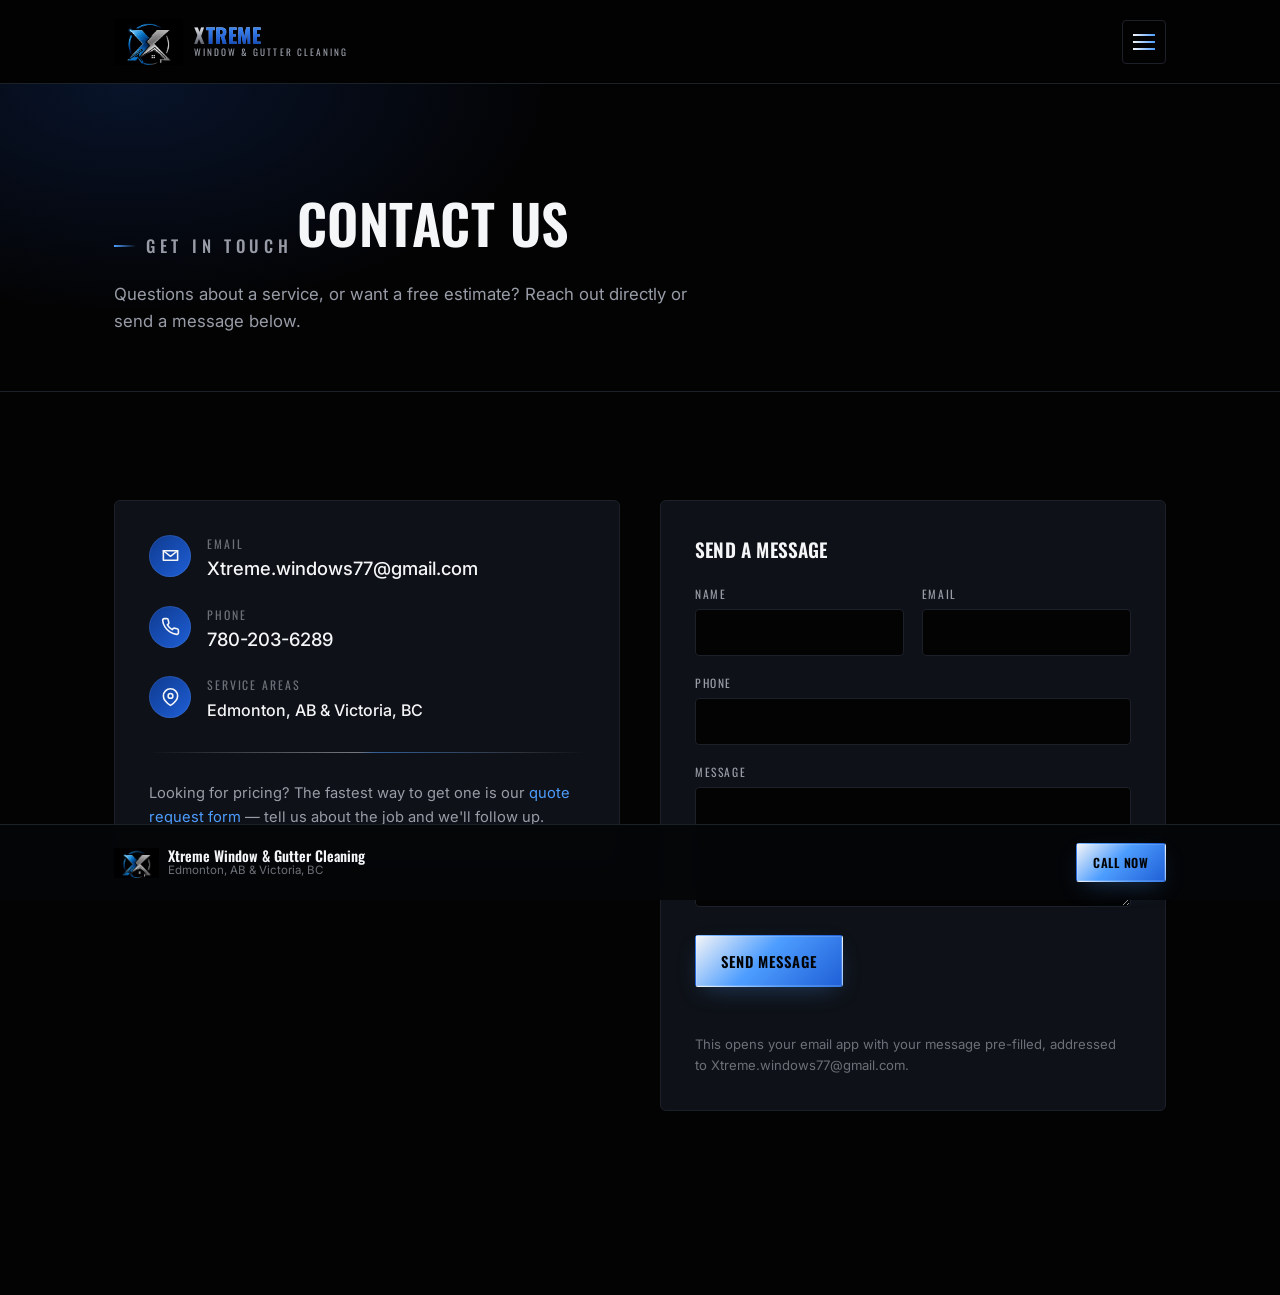
<file: contact.html>
<!DOCTYPE html>
<html lang="en">
<head>
<meta charset="UTF-8">
<meta name="viewport" content="width=device-width, initial-scale=1.0">
<title>Contact | Xtreme Window & Gutter Cleaning</title>
<meta name="description" content="Contact Xtreme Window & Gutter Cleaning — Edmonton, AB and Victoria, BC. Xtreme.windows77@gmail.com / 780-203-6289.">
<link rel="icon" href="assets/logo-mark.png">
<link rel="preconnect" href="https://fonts.googleapis.com">
<link rel="preconnect" href="https://fonts.gstatic.com" crossorigin>
<link href="https://fonts.googleapis.com/css2?family=Oswald:wght@400;500;600;700&family=Inter:wght@400;500;600&display=swap" rel="stylesheet">
<link rel="stylesheet" href="styles.css">
</head>
<body>

<!-- ============ HEADER ============ -->
<header class="site-header">
  <div class="wrap">
    <a href="index.html" class="brand">
      <img src="assets/logo-mark.png" alt="Xtreme Window & Gutter Cleaning logo">
      <span class="brand-text">
        <span class="name">X<span>TREME</span></span>
        <span class="sub">Window &amp; Gutter Cleaning</span>
      </span>
    </a>
    <button class="menu-btn" aria-label="Open menu" aria-expanded="false">
      <span></span><span></span><span></span>
    </button>
  </div>
</header>

<!-- ============ NAV OVERLAY ============ -->
<nav class="nav-overlay" aria-label="Main menu">
  <ul class="nav-list">
    <li><a href="index.html">Home <small>Overview</small></a></li>
    <li><a href="services.html">Services <small>Window &amp; Gutter</small></a></li>
    <li><a href="contact.html" class="current">Contact <small>Get In Touch</small></a></li>
    <li><a href="quote.html">Request A Quote <small>Free Estimate</small></a></li>
  </ul>
  <p class="nav-foot">Edmonton, AB &amp; Victoria, BC &nbsp;·&nbsp; <a href="tel:+17802036289">780-203-6289</a></p>
</nav>

<main>

  <section class="page-hero">
    <div class="wrap">
      <p class="eyebrow">Get In Touch</p>
      <h1 class="wipe">Contact Us</h1>
      <p>Questions about a service, or want a free estimate? Reach out directly or send a message below.</p>
    </div>
  </section>

  <section class="section-pad">
    <div class="wrap contact-grid">

      <div class="contact-card reveal">
        <div class="contact-list">
          <div class="row">
            <span class="ico"><svg viewBox="0 0 24 24" fill="none" stroke-width="2" stroke-linecap="round" stroke-linejoin="round"><path d="M3 6l9 7 9-7"/><path d="M3 6h18v12H3z"/></svg></span>
            <div>
              <p class="lbl">Email</p>
              <a class="val" href="mailto:Xtreme.windows77@gmail.com">Xtreme.windows77@gmail.com</a>
            </div>
          </div>
          <div class="row">
            <span class="ico"><svg viewBox="0 0 24 24" fill="none" stroke-width="2" stroke-linecap="round" stroke-linejoin="round"><path d="M22 16.92v3a2 2 0 0 1-2.18 2 19.79 19.79 0 0 1-8.63-3.07 19.5 19.5 0 0 1-6-6 19.79 19.79 0 0 1-3.07-8.67A2 2 0 0 1 4.11 2h3a2 2 0 0 1 2 1.72c.127.96.361 1.903.7 2.81a2 2 0 0 1-.45 2.11L8.09 9.91a16 16 0 0 0 6 6l1.27-1.27a2 2 0 0 1 2.11-.45c.907.339 1.85.573 2.81.7A2 2 0 0 1 22 16.92z"/></svg></span>
            <div>
              <p class="lbl">Phone</p>
              <a class="val" href="tel:+17802036289">780-203-6289</a>
            </div>
          </div>
          <div class="row">
            <span class="ico"><svg viewBox="0 0 24 24" fill="none" stroke-width="2" stroke-linecap="round" stroke-linejoin="round"><path d="M21 10c0 6-9 12-9 12s-9-6-9-12a9 9 0 0 1 18 0z"/><circle cx="12" cy="10" r="3"/></svg></span>
            <div>
              <p class="lbl">Service Areas</p>
              <p class="val" style="font-size:1rem;">Edmonton, AB &amp; Victoria, BC</p>
            </div>
          </div>
        </div>
        <hr class="divider" style="margin: 1.8rem 0;">
        <p style="color:var(--gray); font-size:.92rem;">Looking for pricing? The fastest way to get one is our <a href="quote.html" style="color:var(--blue-bright);">quote request form</a> — tell us about the job and we'll follow up.</p>
      </div>

      <div class="contact-card reveal">
        <h3 style="font-family:var(--f-display); text-transform:uppercase; font-size:1.2rem; margin-bottom:1.2rem;">Send A Message</h3>
        <form data-mailto data-subject="Website Contact Form">
          <input type="text" name="_gotcha" tabindex="-1" autocomplete="off" style="position:absolute;left:-9999px;" aria-hidden="true">
          <div class="form-grid">
            <div class="form-row-2">
              <div class="field">
                <label for="c-name">Name</label>
                <input id="c-name" name="Name" type="text" required autocomplete="name">
              </div>
              <div class="field">
                <label for="c-email">Email</label>
                <input id="c-email" name="Email" type="email" required autocomplete="email">
              </div>
            </div>
            <div class="field">
              <label for="c-phone">Phone</label>
              <input id="c-phone" name="Phone" type="tel" autocomplete="tel">
            </div>
            <div class="field">
              <label for="c-message">Message</label>
              <textarea id="c-message" name="Message" required></textarea>
            </div>
          </div>
          <button type="submit" class="btn btn-primary" style="margin-top:1.3rem;">Send Message</button>
          <p class="form-status" role="status"></p>
          <p class="form-note">This opens your email app with your message pre-filled, addressed to Xtreme.windows77@gmail.com.</p>
        </form>
      </div>

    </div>
  </section>

</main>

<!-- ============ FOOTER ============ -->
<footer class="site-footer">
  <div class="wrap">
    <a href="index.html" class="footer-id">
      <img src="assets/logo-mark.png" alt="Xtreme Window & Gutter Cleaning">
      <span class="txt">
        <span class="b">Xtreme Window &amp; Gutter Cleaning</span>
        <span class="s">Edmonton, AB &amp; Victoria, BC</span>
      </span>
    </a>
    <a href="tel:+17802036289" class="btn btn-primary btn-sm">Call Now</a>
  </div>
</footer>

<script src="script.js"></script>
</body>
</html>
</file>
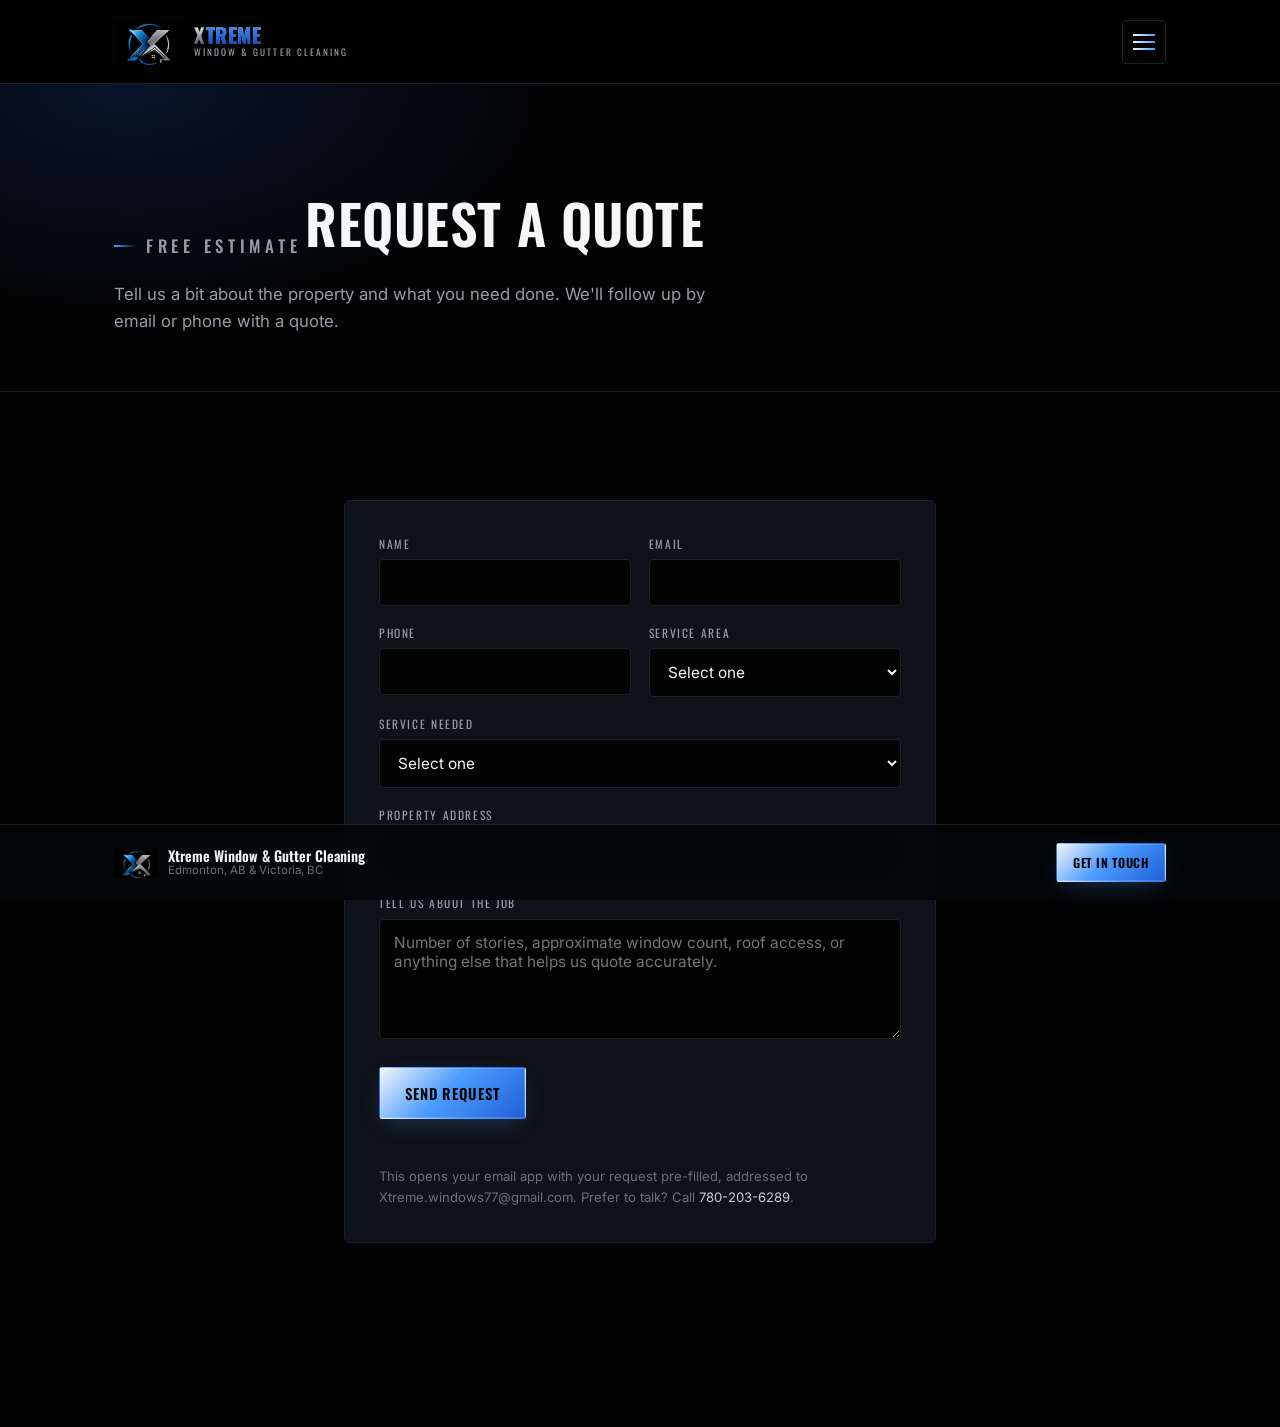
<file: quote.html>
<!DOCTYPE html>
<html lang="en">
<head>
<meta charset="UTF-8">
<meta name="viewport" content="width=device-width, initial-scale=1.0">
<title>Request A Quote | Xtreme Window & Gutter Cleaning</title>
<meta name="description" content="Request a free quote for window cleaning or gutter cleaning & repair in Edmonton, AB or Victoria, BC.">
<link rel="icon" href="assets/logo-mark.png">
<link rel="preconnect" href="https://fonts.googleapis.com">
<link rel="preconnect" href="https://fonts.gstatic.com" crossorigin>
<link href="https://fonts.googleapis.com/css2?family=Oswald:wght@400;500;600;700&family=Inter:wght@400;500;600&display=swap" rel="stylesheet">
<link rel="stylesheet" href="styles.css">
</head>
<body>

<!-- ============ HEADER ============ -->
<header class="site-header">
  <div class="wrap">
    <a href="index.html" class="brand">
      <img src="assets/logo-mark.png" alt="Xtreme Window & Gutter Cleaning logo">
      <span class="brand-text">
        <span class="name">X<span>TREME</span></span>
        <span class="sub">Window &amp; Gutter Cleaning</span>
      </span>
    </a>
    <button class="menu-btn" aria-label="Open menu" aria-expanded="false">
      <span></span><span></span><span></span>
    </button>
  </div>
</header>

<!-- ============ NAV OVERLAY ============ -->
<nav class="nav-overlay" aria-label="Main menu">
  <ul class="nav-list">
    <li><a href="index.html">Home <small>Overview</small></a></li>
    <li><a href="services.html">Services <small>Window &amp; Gutter</small></a></li>
    <li><a href="contact.html">Contact <small>Get In Touch</small></a></li>
    <li><a href="quote.html" class="current">Request A Quote <small>Free Estimate</small></a></li>
  </ul>
  <p class="nav-foot">Edmonton, AB &amp; Victoria, BC &nbsp;·&nbsp; <a href="tel:+17802036289">780-203-6289</a></p>
</nav>

<main>

  <section class="page-hero">
    <div class="wrap">
      <p class="eyebrow">Free Estimate</p>
      <h1 class="wipe">Request A Quote</h1>
      <p>Tell us a bit about the property and what you need done. We'll follow up by email or phone with a quote.</p>
    </div>
  </section>

  <section class="section-pad">
    <div class="wrap" style="max-width:720px;">
      <div class="contact-card reveal">
        <form data-mailto data-subject="Quote Request">
          <input type="text" name="_gotcha" tabindex="-1" autocomplete="off" style="position:absolute;left:-9999px;" aria-hidden="true">
          <div class="form-grid">
            <div class="form-row-2">
              <div class="field">
                <label for="q-name">Name</label>
                <input id="q-name" name="Name" type="text" required autocomplete="name">
              </div>
              <div class="field">
                <label for="q-email">Email</label>
                <input id="q-email" name="Email" type="email" required autocomplete="email">
              </div>
            </div>
            <div class="form-row-2">
              <div class="field">
                <label for="q-phone">Phone</label>
                <input id="q-phone" name="Phone" type="tel" autocomplete="tel">
              </div>
              <div class="field">
                <label for="q-area">Service Area</label>
                <select id="q-area" name="Service Area" required>
                  <option value="">Select one</option>
                  <option>Edmonton, AB</option>
                  <option>Victoria, BC</option>
                  <option>Other / not sure</option>
                </select>
              </div>
            </div>
            <div class="field">
              <label for="q-service">Service Needed</label>
              <select id="q-service" name="Service Needed" required>
                <option value="">Select one</option>
                <option>Window Cleaning</option>
                <option>Gutter Cleaning &amp; Repair</option>
                <option>Both</option>
              </select>
            </div>
            <div class="field">
              <label for="q-address">Property Address</label>
              <input id="q-address" name="Property Address" type="text" autocomplete="street-address">
            </div>
            <div class="field">
              <label for="q-details">Tell Us About The Job</label>
              <textarea id="q-details" name="Job Details" placeholder="Number of stories, approximate window count, roof access, or anything else that helps us quote accurately." required></textarea>
            </div>
          </div>
          <button type="submit" class="btn btn-primary" style="margin-top:1.3rem;">Send Request</button>
          <p class="form-status" role="status"></p>
          <p class="form-note">This opens your email app with your request pre-filled, addressed to Xtreme.windows77@gmail.com. Prefer to talk? Call <a href="tel:+17802036289" style="color:var(--chrome-2);">780-203-6289</a>.</p>
        </form>
      </div>
    </div>
  </section>

</main>

<!-- ============ FOOTER ============ -->
<footer class="site-footer">
  <div class="wrap">
    <a href="index.html" class="footer-id">
      <img src="assets/logo-mark.png" alt="Xtreme Window & Gutter Cleaning">
      <span class="txt">
        <span class="b">Xtreme Window &amp; Gutter Cleaning</span>
        <span class="s">Edmonton, AB &amp; Victoria, BC</span>
      </span>
    </a>
    <a href="contact.html" class="btn btn-primary btn-sm">Get In Touch</a>
  </div>
</footer>

<script src="script.js"></script>
</body>
</html>
</file>
<file: styles.css>
/* ============================================================
   XTREME WINDOW & GUTTER CLEANING
   Design tokens: black/chrome/blue, pulled straight from the logo.
   ============================================================ */

:root{
  /* --- color: void + chrome + blue, matched to the logo --- */
  --void:        #030304;
  --panel:       #0a0c10;
  --panel-2:     #0e1117;
  --line:        #1c2029;

  --blue-deep:   #0e3a8f;
  --blue:        #1f5fd6;
  --blue-bright: #4d9dff;
  --blue-glow:   rgba(77, 157, 255, .35);

  --chrome-1:    #f4f5f7;   /* brightest chrome highlight */
  --chrome-2:    #c9cdd6;
  --chrome-3:    #8b909b;
  --chrome-4:    #4b4f59;   /* chrome shadow */

  --white:       #f5f6f8;
  --gray:        #989ca6;
  --gray-dim:    #6c7078;

  /* --- type --- */
  --f-display: 'Oswald', 'Arial Narrow', sans-serif;
  --f-body: 'Inter', -apple-system, BlinkMacSystemFont, 'Segoe UI', sans-serif;

  /* --- layout --- */
  --header-h: 84px;
  --footer-h: 76px;
  --max: 1180px;
  --edge: clamp(20px, 5vw, 64px);
}

@media (max-width: 640px){
  :root{ --header-h: 68px; --footer-h: 68px; }
}

/* ---------- reset ---------- */
*, *::before, *::after{ box-sizing: border-box; }
html{ scroll-behavior: smooth; }
body{
  margin: 0;
  background: var(--void);
  color: var(--white);
  font-family: var(--f-body);
  font-size: 16px;
  line-height: 1.6;
  -webkit-font-smoothing: antialiased;
  padding-top: var(--header-h);
  padding-bottom: var(--footer-h);
  overflow-x: hidden;
}
img{ max-width: 100%; display: block; }
a{ color: inherit; text-decoration: none; }
h1,h2,h3,h4{ font-family: var(--f-display); margin: 0; font-weight: 600; letter-spacing: .01em; }
p{ margin: 0; }
ul{ margin: 0; padding: 0; list-style: none; }
button{ font-family: inherit; cursor: pointer; }

:focus-visible{
  outline: 2px solid var(--blue-bright);
  outline-offset: 3px;
}

.wrap{
  max-width: var(--max);
  margin: 0 auto;
  padding-left: var(--edge);
  padding-right: var(--edge);
}

.eyebrow{
  display: inline-flex;
  align-items: center;
  gap: .6em;
  font-family: var(--f-display);
  font-size: .78rem;
  font-weight: 500;
  letter-spacing: .28em;
  text-transform: uppercase;
  color: var(--blue-bright);
}
.eyebrow::before{
  content: "";
  width: 22px; height: 2px;
  background: linear-gradient(90deg, var(--blue-bright), transparent);
}

/* ---------- chrome/blue divider (the arc, echoed as a straight line) ---------- */
.divider{
  height: 1px;
  border: none;
  margin: 0;
  background: linear-gradient(90deg,
    transparent 0%,
    var(--chrome-4) 15%,
    var(--chrome-2) 48%,
    var(--blue-bright) 52%,
    var(--chrome-4) 85%,
    transparent 100%);
  opacity: .55;
}

/* ============================================================
   HEADER — fixed top, logo + hamburger
   ============================================================ */
.site-header{
  position: fixed;
  top: 0; left: 0; right: 0;
  height: var(--header-h);
  z-index: 200;
  display: flex;
  align-items: center;
  background: rgba(3,3,4,.82);
  backdrop-filter: blur(10px);
  -webkit-backdrop-filter: blur(10px);
  border-bottom: 1px solid var(--line);
}
.site-header .wrap{
  display: flex;
  align-items: center;
  justify-content: space-between;
  width: 100%;
}
.brand{
  display: flex;
  align-items: center;
  gap: .7rem;
}
.brand img{
  height: 46px;
  width: auto;
}
.brand-text{
  display: flex;
  flex-direction: column;
  line-height: 1.05;
}
.brand-text .name{
  font-family: var(--f-display);
  font-weight: 700;
  font-size: 1.28rem;
  letter-spacing: .03em;
  background: linear-gradient(180deg, var(--chrome-1), var(--chrome-3) 60%, var(--chrome-4));
  -webkit-background-clip: text;
  background-clip: text;
  color: transparent;
}
.brand-text .name span{
  background: linear-gradient(180deg, var(--blue-bright), var(--blue) 65%, var(--blue-deep));
  -webkit-background-clip: text;
  background-clip: text;
  color: transparent;
}
.brand-text .sub{
  font-family: var(--f-display);
  font-size: .58rem;
  letter-spacing: .22em;
  text-transform: uppercase;
  color: var(--gray);
  margin-top: 2px;
}
@media (max-width: 560px){
  .brand-text .sub{ display: none; }
  .brand img{ height: 38px; }
}

/* hamburger */
.menu-btn{
  position: relative;
  z-index: 260;
  width: 44px; height: 44px;
  display: flex;
  flex-direction: column;
  align-items: center;
  justify-content: center;
  gap: 5px;
  background: transparent;
  border: 1px solid var(--line);
  border-radius: 4px;
}
.menu-btn span{
  display: block;
  width: 22px; height: 2px;
  background: linear-gradient(90deg, var(--chrome-1), var(--blue-bright));
  transition: transform .3s ease, opacity .3s ease;
}
.menu-btn[aria-expanded="true"] span:nth-child(1){ transform: translateY(7px) rotate(45deg); }
.menu-btn[aria-expanded="true"] span:nth-child(2){ opacity: 0; }
.menu-btn[aria-expanded="true"] span:nth-child(3){ transform: translateY(-7px) rotate(-45deg); }

/* nav overlay */
.nav-overlay{
  position: fixed;
  inset: 0;
  z-index: 250;
  background: #030304;
  display: flex;
  align-items: center;
  justify-content: center;
  opacity: 0;
  visibility: hidden;
  transition: opacity .35s ease, visibility 0s linear .35s;
}
.nav-overlay.open{
  opacity: 1;
  visibility: visible;
  transition: opacity .35s ease, visibility 0s;
}
.nav-overlay::before{
  content: "";
  position: absolute;
  inset: 0;
  background:
    radial-gradient(600px 400px at 85% 12%, var(--blue-glow), transparent 60%);
  pointer-events: none;
}
.nav-list{
  display: flex;
  flex-direction: column;
  align-items: center;
  gap: 1.6rem;
  text-align: center;
}
.nav-list a{
  font-family: var(--f-display);
  font-size: clamp(1.7rem, 5vw, 2.4rem);
  font-weight: 600;
  text-transform: uppercase;
  letter-spacing: .04em;
  color: var(--chrome-1);
  position: relative;
  padding: .1em 0;
}
.nav-list a small{
  display: block;
  font-family: var(--f-body);
  font-size: .32em;
  letter-spacing: .3em;
  color: var(--gray-dim);
  font-weight: 500;
  margin-top: .3em;
}
.nav-list a::after{
  content: "";
  position: absolute;
  left: 50%; bottom: -6px;
  width: 0; height: 2px;
  background: var(--blue-bright);
  transition: width .3s ease, left .3s ease;
}
.nav-list a:hover::after,
.nav-list a:focus-visible::after{
  width: 100%; left: 0;
}
.nav-list a.current{ color: var(--blue-bright); }
.nav-foot{
  position: absolute;
  bottom: 40px;
  left: 0; right: 0;
  text-align: center;
  font-size: .8rem;
  color: var(--gray-dim);
  letter-spacing: .04em;
}
.nav-foot a{ color: var(--chrome-2); }

/* ============================================================
   FOOTER — fixed bottom bar
   ============================================================ */
.site-footer{
  position: fixed;
  bottom: 0; left: 0; right: 0;
  height: var(--footer-h);
  z-index: 190;
  background: rgba(5,6,8,.92);
  backdrop-filter: blur(10px);
  -webkit-backdrop-filter: blur(10px);
  border-top: 1px solid var(--line);
  display: flex;
  align-items: center;
}
.site-footer .wrap{
  width: 100%;
  display: flex;
  align-items: center;
  justify-content: space-between;
  gap: 1rem;
}
.footer-id{
  display: flex;
  align-items: center;
  gap: .6rem;
  min-width: 0;
}
.footer-id img{ height: 30px; width: auto; flex-shrink: 0; }
.footer-id .txt{
  display: flex;
  flex-direction: column;
  line-height: 1.15;
  min-width: 0;
}
.footer-id .txt .b{
  font-family: var(--f-display);
  font-size: .9rem;
  font-weight: 600;
  color: var(--chrome-1);
  white-space: nowrap;
}
.footer-id .txt .s{
  font-size: .72rem;
  color: var(--gray-dim);
  white-space: nowrap;
  overflow: hidden;
  text-overflow: ellipsis;
}
@media (max-width: 480px){
  .footer-id .txt .s{ display: none; }
}

/* ============================================================
   BUTTONS
   ============================================================ */
.btn{
  display: inline-flex;
  align-items: center;
  justify-content: center;
  gap: .5em;
  font-family: var(--f-display);
  font-weight: 600;
  font-size: .92rem;
  letter-spacing: .06em;
  text-transform: uppercase;
  padding: .95em 1.7em;
  border-radius: 3px;
  border: 1px solid transparent;
  white-space: nowrap;
  transition: transform .18s ease, box-shadow .18s ease, filter .18s ease;
}
.btn-primary{
  color: var(--void);
  background: linear-gradient(135deg, var(--chrome-1) 0%, var(--blue-bright) 45%, var(--blue) 100%);
  box-shadow: 0 0 0 1px rgba(255,255,255,.15) inset, 0 8px 24px -8px var(--blue-glow);
}
.btn-primary:hover{
  transform: translateY(-2px);
  box-shadow: 0 0 0 1px rgba(255,255,255,.25) inset, 0 12px 30px -6px var(--blue-glow);
  filter: brightness(1.06);
}
.btn-ghost{
  color: var(--chrome-1);
  border-color: var(--chrome-4);
  background: rgba(255,255,255,.02);
}
.btn-ghost:hover{
  border-color: var(--blue-bright);
  color: var(--blue-bright);
  transform: translateY(-2px);
}
.btn-sm{ padding: .7em 1.3em; font-size: .78rem; }

/* ============================================================
   SECTIONS
   ============================================================ */
section{ position: relative; }
.section-pad{ padding: clamp(56px, 9vw, 108px) 0; }
.section-head{ max-width: 640px; margin-bottom: clamp(28px, 5vw, 48px); }
.section-head h2{ font-size: clamp(1.9rem, 4.4vw, 2.7rem); margin-top: .35em; text-transform: uppercase; }
.section-head p{ color: var(--gray); margin-top: .9em; font-size: 1.02rem; }

/* squeegee reveal: blurred streak sharpens into focus, then a glint sweeps through */
.wipe{
  display: inline-block;
  position: relative;
  opacity: 0;
  filter: blur(9px);
  transform: translateY(14px);
  transition: opacity .65s cubic-bezier(.2,.7,.3,1), filter .65s cubic-bezier(.2,.7,.3,1), transform .65s cubic-bezier(.2,.7,.3,1);
}
.wipe.is-visible{ opacity: 1; filter: blur(0); transform: translateY(0); }
.wipe::after{
  content: "";
  position: absolute;
  top: -10%; left: -35%;
  width: 35%; height: 120%;
  background: linear-gradient(115deg, transparent 0%, rgba(255,255,255,.9) 45%, rgba(120,180,255,.95) 55%, transparent 100%);
  transform: skewX(-18deg);
  opacity: 0;
  pointer-events: none;
}
.wipe.is-visible::after{
  animation: sweep 1.1s ease-out .35s forwards;
}
@keyframes sweep{
  0%{ left: -35%; opacity: .9; }
  60%{ opacity: .9; }
  100%{ left: 115%; opacity: 0; }
}
@media (prefers-reduced-motion: reduce){
  .wipe{ opacity: 1; filter: none; transform: none; transition: none; }
  .wipe::after{ display: none; }
}

/* ============================================================
   HERO
   ============================================================ */
.hero{
  min-height: calc(100svh - var(--header-h) - var(--footer-h));
  display: flex;
  align-items: center;
  padding: clamp(48px, 10vw, 90px) 0 clamp(60px, 8vw, 80px);
  background:
    radial-gradient(900px 500px at 15% -10%, rgba(31,95,214,.22), transparent 60%),
    radial-gradient(700px 460px at 100% 10%, rgba(140,150,165,.10), transparent 55%),
    var(--void);
  overflow: hidden;
}
.hero-inner{ position: relative; max-width: 780px; text-align: center; }
.hero h1{
  font-size: clamp(2.4rem, 6.6vw, 4.6rem);
  line-height: 1.04;
  text-transform: uppercase;
  margin-top: .4em;
}
.hero h1 .accent{
  background: linear-gradient(135deg, var(--chrome-1), var(--blue-bright) 55%, var(--blue));
  -webkit-background-clip: text;
  background-clip: text;
  color: transparent;
}
.hero .lede{
  margin: 2em auto 0;
  max-width: 52ch;
  color: var(--gray);
  font-size: 1.08rem;
}
.hero .cta-row{
  margin-top: 2em;
  display: flex;
  flex-direction: column;
  gap: 1rem;
  align-items: center;
}
.btn-xl{
  font-size: clamp(1.15rem, 4vw, 1.6rem);
  padding: 1.05em 2.6em;
  border-radius: 4px;
  box-shadow: 0 0 0 1px rgba(255,255,255,.2) inset, 0 12px 40px -6px var(--blue-glow), 0 0 60px -10px var(--blue-glow);
}
.hero .cta-note{
  font-size: .85rem;
  color: var(--gray-dim);
}
/* faint diagonal streak echoing the logo's blade, purely decorative */
.hero::after{
  content: "";
  position: absolute;
  top: -20%; right: -6%;
  width: 46%;
  height: 150%;
  background: linear-gradient(200deg, transparent 40%, rgba(77,157,255,.08) 48%, rgba(200,210,220,.06) 52%, transparent 60%);
  pointer-events: none;
}

/* ============================================================
   INTRO
   ============================================================ */
.intro{ background: var(--panel); border-top: 1px solid var(--line); border-bottom: 1px solid var(--line); }
.intro .wrap{ max-width: 820px; text-align: center; }
.intro p{ font-size: clamp(1.05rem, 2vw, 1.25rem); color: var(--chrome-2); line-height: 1.7; }
.intro p strong{ color: var(--white); font-weight: 600; }

/* ============================================================
   SERVICES
   ============================================================ */
.services-grid{
  display: grid;
  grid-template-columns: repeat(2, 1fr);
  gap: clamp(20px, 3vw, 32px);
}
@media (max-width: 760px){
  .services-grid{ grid-template-columns: 1fr; }
}
.service-card{
  background: var(--panel-2);
  border: 1px solid var(--line);
  border-radius: 6px;
  overflow: hidden;
  display: flex;
  flex-direction: column;
  transition: transform .3s ease, border-color .3s ease, box-shadow .3s ease;
}
.service-card:hover{
  transform: translateY(-4px);
  border-color: var(--chrome-4);
  box-shadow: 0 20px 40px -20px rgba(0,0,0,.6);
}
.service-media{
  position: relative;
  aspect-ratio: 16/10;
  overflow: hidden;
  background: var(--void);
}
.service-media img{
  width: 100%; height: 100%; object-fit: cover;
  transition: transform .6s ease;
}
.service-card:hover .service-media img{ transform: scale(1.06); }
.service-media::after{
  content: "";
  position: absolute; inset: 0;
  background: linear-gradient(180deg, transparent 55%, rgba(5,6,8,.9) 100%);
}
.service-tag{
  position: absolute;
  top: 14px; left: 14px;
  z-index: 2;
  font-family: var(--f-display);
  font-size: .68rem;
  letter-spacing: .18em;
  text-transform: uppercase;
  padding: .5em .8em;
  border-radius: 2px;
  background: rgba(3,4,6,.72);
  border: 1px solid var(--chrome-4);
  color: var(--blue-bright);
}
.service-body{ padding: clamp(20px, 3vw, 30px); flex: 1; display: flex; flex-direction: column; }
.service-body h3{
  font-size: clamp(1.25rem, 2vw, 1.55rem);
  text-transform: uppercase;
  color: var(--chrome-1);
}
.service-body p{ margin-top: .8em; color: var(--gray); font-size: .98rem; }
.service-body .more{
  margin-top: 1.2em;
  font-family: var(--f-display);
  font-size: .78rem;
  letter-spacing: .12em;
  text-transform: uppercase;
  color: var(--blue-bright);
  display: inline-flex;
  align-items: center;
  gap: .4em;
}
.service-body .more::after{ content: "→"; transition: transform .2s ease; }
.service-card:hover .more::after{ transform: translateX(4px); }

/* checklist used on services page */
.check-list{ display: grid; gap: .65em; margin-top: 1.1em; }
.check-list li{
  display: flex;
  align-items: flex-start;
  gap: .7em;
  color: var(--chrome-2);
  font-size: .96rem;
}
.check-list li::before{
  content: "";
  flex-shrink: 0;
  width: 7px; height: 7px;
  margin-top: .5em;
  background: var(--blue-bright);
  box-shadow: 0 0 8px 1px var(--blue-glow);
  transform: rotate(45deg);
}

/* ============================================================
   LOCATIONS
   ============================================================ */
.locations{ background: var(--panel); border-top: 1px solid var(--line); border-bottom: 1px solid var(--line); }
.loc-grid{
  display: grid;
  grid-template-columns: 1fr 1fr;
  gap: clamp(16px, 3vw, 28px);
}
@media (max-width: 640px){ .loc-grid{ grid-template-columns: 1fr; } }
.loc-card{
  position: relative;
  padding: clamp(28px, 4vw, 44px) clamp(24px, 4vw, 36px);
  border: 1px solid var(--line);
  border-radius: 6px;
  background: linear-gradient(160deg, rgba(31,95,214,.07), transparent 60%), var(--panel-2);
  overflow: hidden;
}
.loc-card::before{
  content: "";
  position: absolute;
  top: -40%; right: -20%;
  width: 60%; height: 180%;
  border: 1px solid rgba(140,150,165,.16);
  border-radius: 50%;
}
.loc-card .prov{
  font-family: var(--f-display);
  font-size: .74rem;
  letter-spacing: .24em;
  text-transform: uppercase;
  color: var(--gray-dim);
}
.loc-card h3{
  font-size: clamp(1.7rem, 3.4vw, 2.3rem);
  text-transform: uppercase;
  margin-top: .3em;
  background: linear-gradient(135deg, var(--chrome-1), var(--chrome-3));
  -webkit-background-clip: text; background-clip: text; color: transparent;
}
.loc-card p{ margin-top: .8em; color: var(--gray); max-width: 40ch; }

/* ============================================================
   CONTACT block (used on home + contact page)
   ============================================================ */
.contact-block{ }
.contact-grid{
  display: grid;
  grid-template-columns: 1fr 1fr;
  gap: clamp(24px, 4vw, 40px);
  align-items: start;
}
@media (max-width: 760px){ .contact-grid{ grid-template-columns: 1fr; } }
.contact-card{
  border: 1px solid var(--line);
  background: var(--panel-2);
  border-radius: 6px;
  padding: clamp(24px, 3.4vw, 34px);
}
.contact-list{ display: grid; gap: 1.4rem; }
.contact-list .row{ display: flex; align-items: flex-start; gap: 1rem; }
.contact-list .ico{
  flex-shrink: 0;
  width: 42px; height: 42px;
  border-radius: 50%;
  display: flex; align-items: center; justify-content: center;
  background: linear-gradient(135deg, var(--blue-deep), var(--blue));
  box-shadow: 0 0 0 1px rgba(255,255,255,.08) inset;
}
.contact-list .ico svg{ width: 19px; height: 19px; stroke: var(--chrome-1); }
.contact-list .lbl{ font-size: .74rem; letter-spacing: .16em; text-transform: uppercase; color: var(--gray-dim); font-family: var(--f-display); }
.contact-list .val{ font-size: 1.15rem; font-weight: 500; color: var(--chrome-1); margin-top: .15em; }
.contact-list a.val:hover{ color: var(--blue-bright); }

/* forms */
.form-grid{ display: grid; gap: 1.1rem; }
.form-row-2{ display: grid; grid-template-columns: 1fr 1fr; gap: 1.1rem; }
@media (max-width: 520px){ .form-row-2{ grid-template-columns: 1fr; } }
.field label{
  display: block;
  font-family: var(--f-display);
  font-size: .72rem;
  letter-spacing: .14em;
  text-transform: uppercase;
  color: var(--gray);
  margin-bottom: .5em;
}
.field input,
.field select,
.field textarea{
  width: 100%;
  background: var(--void);
  border: 1px solid var(--line);
  border-radius: 4px;
  padding: .85em .9em;
  color: var(--white);
  font-family: var(--f-body);
  font-size: .96rem;
  transition: border-color .2s ease;
}
.field input:focus,
.field select:focus,
.field textarea:focus{
  border-color: var(--blue-bright);
  outline: none;
}
.field textarea{ resize: vertical; min-height: 120px; }
.form-note{ font-size: .82rem; color: var(--gray-dim); margin-top: 1rem; }
.form-status{ font-size: .88rem; margin-top: .9rem; color: var(--blue-bright); min-height: 1.2em; }

/* ============================================================
   PAGE HERO (for services / contact / quote inner pages)
   ============================================================ */
.page-hero{
  padding: clamp(48px, 9vw, 76px) 0 clamp(36px, 6vw, 56px);
  background: radial-gradient(700px 380px at 10% 0%, rgba(31,95,214,.18), transparent 60%), var(--void);
  border-bottom: 1px solid var(--line);
}
.page-hero h1{
  font-size: clamp(2.1rem, 5.4vw, 3.4rem);
  text-transform: uppercase;
  margin-top: .35em;
}
.page-hero p{ margin-top: .9em; color: var(--gray); max-width: 56ch; font-size: 1.05rem; }

/* two-col detail rows used on services page */
.detail-row{
  display: grid;
  grid-template-columns: 1fr 1fr;
  gap: clamp(24px, 4vw, 56px);
  align-items: center;
}
.detail-row + .detail-row{ margin-top: clamp(48px, 7vw, 84px); }
.detail-row.rev .detail-media{ order: 2; }
@media (max-width: 780px){
  .detail-row, .detail-row.rev .detail-media{ grid-template-columns: 1fr; order: 0; }
  .detail-row{ display: block; }
  .detail-row .detail-media{ margin-bottom: 1.6rem; }
}
.detail-media{
  position: relative;
  border-radius: 6px;
  overflow: hidden;
  aspect-ratio: 4/3;
  border: 1px solid var(--line);
}
.detail-media img{ width: 100%; height: 100%; object-fit: cover; }
.detail-copy .num{
  font-family: var(--f-display);
  font-size: .78rem;
  letter-spacing: .2em;
  color: var(--blue-bright);
}
.detail-copy h3{ font-size: clamp(1.4rem, 2.6vw, 1.9rem); text-transform: uppercase; margin-top: .3em; }
.detail-copy p{ color: var(--gray); margin-top: .8em; }

/* CTA banner */
.cta-banner{
  background: linear-gradient(135deg, var(--panel-2), var(--panel));
  border-top: 1px solid var(--line);
  border-bottom: 1px solid var(--line);
  text-align: center;
}
.cta-banner h2{ font-size: clamp(1.6rem, 3.4vw, 2.3rem); text-transform: uppercase; }
.cta-banner p{ color: var(--gray); margin-top: .7em; }
.cta-banner .btn{ margin-top: 1.6rem; }

/* generic fade-up used for non-heading blocks */
.reveal{
  opacity: 0;
  transform: translateY(18px);
  transition: opacity .6s ease, transform .6s ease;
}
.reveal.is-visible{ opacity: 1; transform: translateY(0); }
@media (prefers-reduced-motion: reduce){
  .reveal{ opacity: 1; transform: none; transition: none; }
}
</file>
